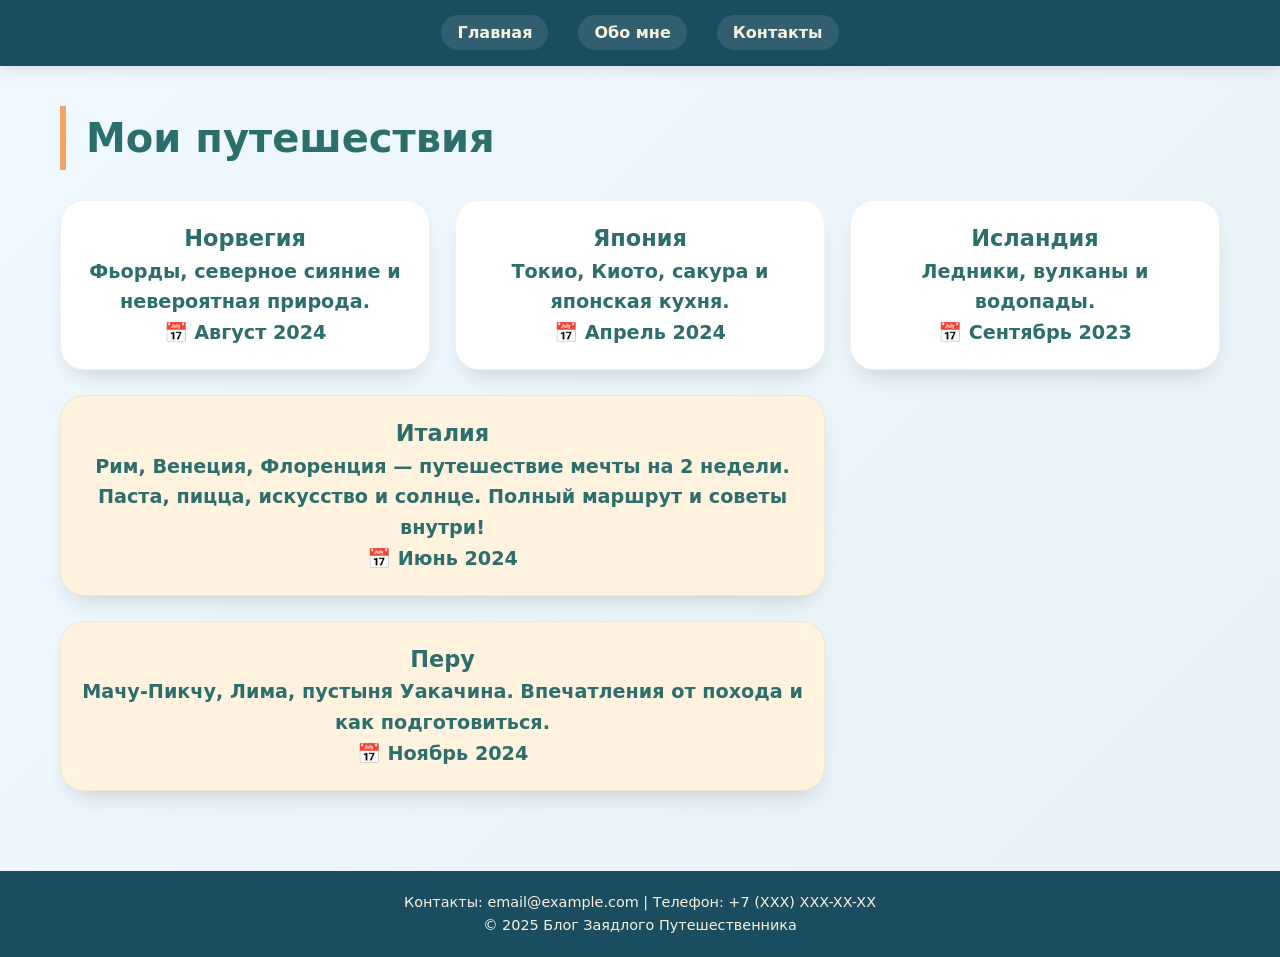
<file: index.html>
<!DOCTYPE html>
<html lang="ru">
<head>
    <meta charset="UTF-8">
    <meta name="viewport" content="width=device-width, initial-scale=1.0">
    <title>Блог Заядлого Путешественника</title>
    <link rel="stylesheet" href="style.css">
</head>
<body>
    <header>
        <nav>
            <ul>
                <li><a href="index.html">Главная</a></li>
                <li><a href="about.html">Обо мне</a></li>
                <li><a href="contact.html">Контакты</a></li>
            </ul>
        </nav>
    </header>

    <main>
        <h1>Мои путешествия</h1>
        <div class="grid-container">
            <div class="item">
                <h3>Норвегия</h3>
                <p>Фьорды, северное сияние и невероятная природа.</p>
                <span class="date">📅 Август 2024</span>
            </div>
            <div class="item">
                <h3>Япония</h3>
                <p>Токио, Киото, сакура и японская кухня.</p>
                <span class="date">📅 Апрель 2024</span>
            </div>
            <div class="item">
                <h3>Исландия</h3>
                <p>Ледники, вулканы и водопады.</p>
                <span class="date">📅 Сентябрь 2023</span>
            </div>
            <div class="item item-large">
                <h3>Италия</h3>
                <p>Рим, Венеция, Флоренция — путешествие мечты на 2 недели. Паста, пицца, искусство и солнце. Полный маршрут и советы внутри!</p>
                <span class="date">📅 Июнь 2024</span>
            </div>
            <div class="item item-large">
                <h3>Перу</h3>
                <p>Мачу-Пикчу, Лима, пустыня Уакачина. Впечатления от похода и как подготовиться.</p>
                <span class="date">📅 Ноябрь 2024</span>
            </div>
        </div>
    </main>

    <footer>
        <p>Контакты: email@example.com | Телефон: +7 (XXX) XXX-XX-XX</p>
        <p>&copy; 2025 Блог Заядлого Путешественника</p>
    </footer>
</body>
</html>
</file>
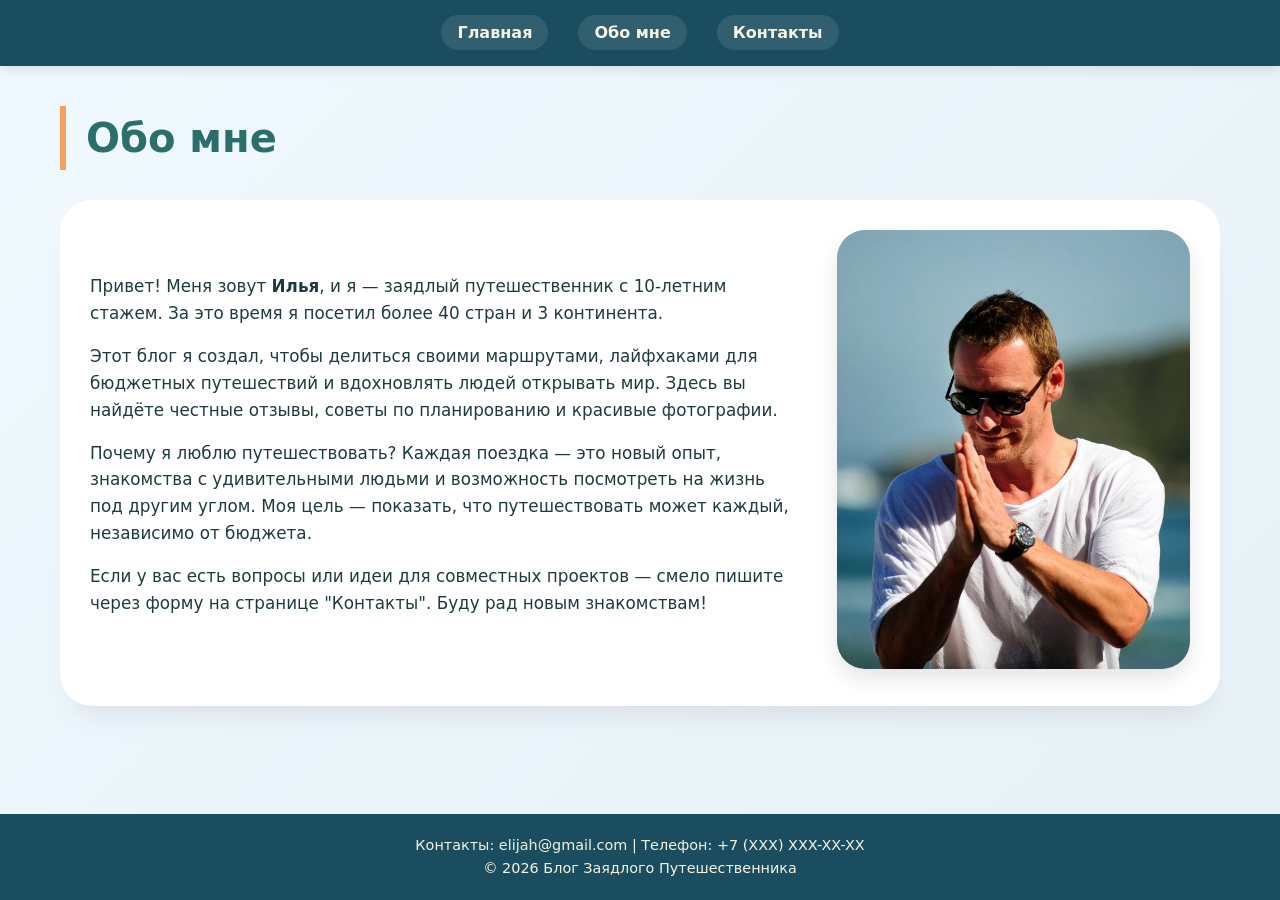
<file: about.html>
<!DOCTYPE html>
<html lang="ru">
<head>
    <meta charset="UTF-8">
    <meta name="viewport" content="width=device-width, initial-scale=1.0">
    <title>Обо мне - Блог Заядлого Путешественника</title>
    <link rel="stylesheet" href="style.css">
</head>
<body>
    <header>
        <nav>
            <ul>
                <li><a href="index.html">Главная</a></li>
                <li><a href="about.html">Обо мне</a></li>
                <li><a href="contact.html">Контакты</a></li>
            </ul>
        </nav>
    </header>

    <main>
        <h1>Обо мне</h1>
        <div class="about-content">
            <div class="about-text">
                <p>Привет! Меня зовут <strong>Илья</strong>, и я — заядлый путешественник с 10-летним стажем. За это время я посетил более 40 стран и 3 континента.</p>
                <p>Этот блог я создал, чтобы делиться своими маршрутами, лайфхаками для бюджетных путешествий и вдохновлять людей открывать мир. Здесь вы найдёте честные отзывы, советы по планированию и красивые фотографии.</p>
                <p>Почему я люблю путешествовать? Каждая поездка — это новый опыт, знакомства с удивительными людьми и возможность посмотреть на жизнь под другим углом. Моя цель — показать, что путешествовать может каждый, независимо от бюджета.</p>
                <p>Если у вас есть вопросы или идеи для совместных проектов — смело пишите через форму на странице "Контакты". Буду рад новым знакомствам!</p>
            </div>
            <div class="about-image">
                <img src="ilyaa.jpg" alt="Путешественник">
            </div>
        </div>
    </main>

    <footer>
        <p>Контакты: elijah@gmail.com | Телефон: +7 (XXX) XXX-XX-XX</p>
        <p>&copy; 2026 Блог Заядлого Путешественника</p>
    </footer>
</body>
</html>
</file>
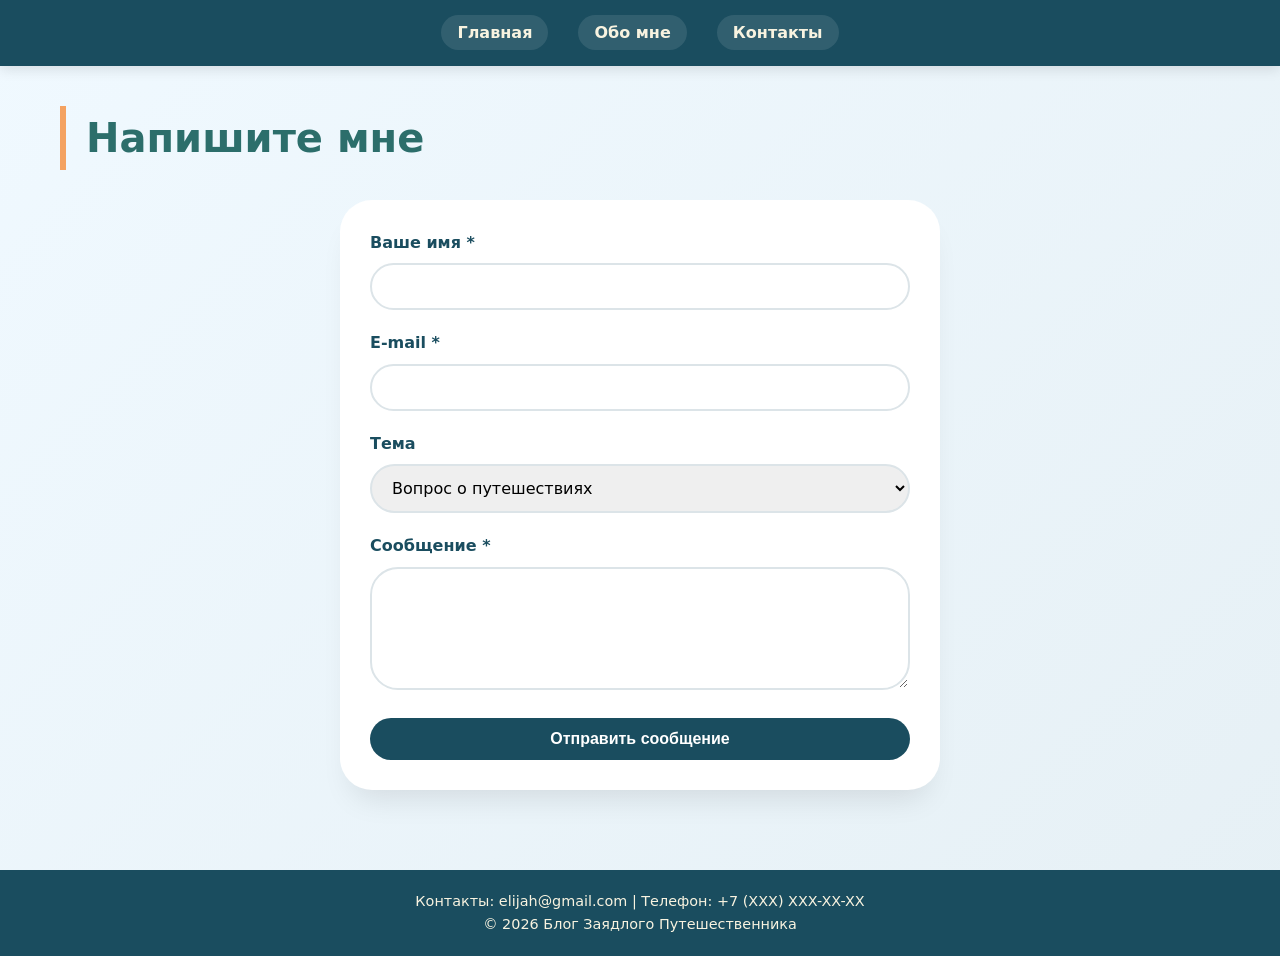
<file: contact.html>
<!DOCTYPE html>
<html lang="ru">
<head>
    <meta charset="UTF-8">
    <meta name="viewport" content="width=device-width, initial-scale=1.0">
    <title>Контакты - Блог Заядлого Путешественника</title>
    <link rel="stylesheet" href="style.css">
</head>
<body>
    <header>
        <nav>
            <ul>
                <li><a href="index.html">Главная</a></li>
                <li><a href="about.html">Обо мне</a></li>
                <li><a href="contact.html">Контакты</a></li>
            </ul>
        </nav>
    </header>

    <main>
        <h1>Напишите мне</h1>
        <div class="contact-form">
            <form action="#" method="post">
                <div class="form-group">
                    <label for="name">Ваше имя *</label>
                    <input type="text" id="name" name="name" required>
                </div>

                <div class="form-group">
                    <label for="email">E-mail *</label>
                    <input type="email" id="email" name="email" required>
                </div>

                <div class="form-group">
                    <label for="subject">Тема</label>
                    <select id="subject" name="subject">
                        <option value="question">Вопрос о путешествиях</option>
                        <option value="cooperation">Сотрудничество</option>
                        <option value="feedback">Отзыв о блоге</option>
                        <option value="other">Другое</option>
                    </select>
                </div>

                <div class="form-group">
                    <label for="message">Сообщение *</label>
                    <textarea id="message" name="message" rows="5" required></textarea>
                </div>

                <button type="submit">Отправить сообщение</button>
            </form>
        </div>
    </main>

    <footer>
        <p>Контакты: elijah@gmail.com | Телефон: +7 (XXX) XXX-XX-XX</p>
        <p>&copy; 2026 Блог Заядлого Путешественника</p>
    </footer>
</body>
</html>
</file>
<file: style.css>
/* Общие стили */
* {
    margin: 0;
    padding: 0;
    box-sizing: border-box;
}

body {
    font-family: 'Segoe UI', 'Roboto', system-ui, sans-serif;
    background: linear-gradient(135deg, #f0f9ff 0%, #e6f0f5 100%);
    color: #1e3c3f;
    line-height: 1.6;
    min-height: 100vh;
    display: flex;
    flex-direction: column;
}

/* Шапка */
header {
    background: #1a4d5f;
    padding: 20px 40px;
    box-shadow: 0 4px 12px rgba(0, 0, 0, 0.1);
    position: sticky;
    top: 0;
    z-index: 10;
}

nav ul {
    list-style: none;
    display: flex;
    justify-content: center;
    gap: 30px;
}

nav li {
    display: inline;
}

nav a {
    text-decoration: none;
    color: #f8f3e0;
    font-weight: 600;
    padding: 8px 16px;
    border-radius: 40px;
    transition: all 0.3s ease;
    background: rgba(255, 255, 255, 0.1);
}

nav a:hover {
    background: #f4a261;
    color: #1e3c3f;
    transform: translateY(-2px);
}

/* Основной контент */
main {
    flex: 1;
    max-width: 1200px;
    margin: 40px auto;
    padding: 0 20px;
    width: 100%;
}

h1 {
    font-size: 2.5rem;
    color: #2c6e6b;
    border-left: 6px solid #f4a261;
    padding-left: 20px;
    margin-bottom: 30px;
    font-weight: 700;
}

/* Сетка путешествий */
.grid-container {
    display: grid;
    grid-template-columns: repeat(auto-fit, minmax(280px, 1fr));
    gap: 25px;
    margin-top: 20px;
}

.item {
    background: white;
    border-radius: 24px;
    overflow: hidden;
    padding: 20px;
    box-shadow: 0 12px 24px -12px rgba(0, 0, 0, 0.2);
    transition: transform 0.3s ease, box-shadow 0.3s ease;
    border: 1px solid rgba(0, 0, 0, 0.05);
    text-align: center;
    font-weight: 600;
    font-size: 1.2rem;
    color: #2c6e6b;
}

.item:hover {
    transform: translateY(-8px);
    box-shadow: 0 24px 36px -16px rgba(0, 0, 0, 0.25);
    background: #fffdf7;
}

.item-large {
    grid-column: span 2;
    background: #fff3e0;
}

/* Страница "Обо мне" */
.about-content {
    display: flex;
    flex-wrap: wrap;
    gap: 40px;
    align-items: center;
    background: white;
    border-radius: 32px;
    padding: 30px;
    box-shadow: 0 20px 30px -15px rgba(0, 0, 0, 0.1);
}

.about-text {
    flex: 2;
}

.about-text p {
    margin-bottom: 16px;
    font-size: 1.05rem;
}

.about-image {
    flex: 1;
    text-align: center;
}

.about-image img {
    max-width: 100%;
    border-radius: 28px;
    box-shadow: 0 10px 20px rgba(0, 0, 0, 0.1);
}

/* Форма обратной связи */
.contact-form {
    background: white;
    border-radius: 32px;
    padding: 30px;
    max-width: 600px;
    margin: 0 auto;
    box-shadow: 0 20px 30px -12px rgba(0, 0, 0, 0.1);
}

.form-group {
    margin-bottom: 20px;
}

.form-group label {
    display: block;
    font-weight: 600;
    margin-bottom: 8px;
    color: #1a4d5f;
}

.form-group input,
.form-group textarea,
.form-group select {
    width: 100%;
    padding: 12px 16px;
    border: 2px solid #dce4e8;
    border-radius: 28px;
    font-size: 1rem;
    transition: all 0.2s;
    font-family: inherit;
}

.form-group input:focus,
.form-group textarea:focus,
.form-group select:focus {
    outline: none;
    border-color: #f4a261;
    box-shadow: 0 0 0 3px rgba(244, 162, 97, 0.2);
}

button {
    background: #1a4d5f;
    color: white;
    border: none;
    padding: 12px 32px;
    border-radius: 40px;
    font-size: 1rem;
    font-weight: 600;
    cursor: pointer;
    transition: all 0.3s;
    width: 100%;
}

button:hover {
    background: #f4a261;
    transform: translateY(-2px);
    box-shadow: 0 8px 16px -8px #f4a261;
}

/* Подвал */
footer {
    background: #1a4d5f;
    color: #f8f3e0;
    text-align: center;
    padding: 20px;
    margin-top: 40px;
    font-size: 0.9rem;
}

/* Адаптивность */
@media (max-width: 768px) {
    nav ul {
        flex-direction: column;
        align-items: center;
        gap: 12px;
    }
    
    .grid-container {
        grid-template-columns: 1fr;
    }
    
    .item-large {
        grid-column: span 1;
    }
    
    .about-content {
        flex-direction: column;
    }
    
    h1 {
        font-size: 1.8rem;
    }
}
</file>
